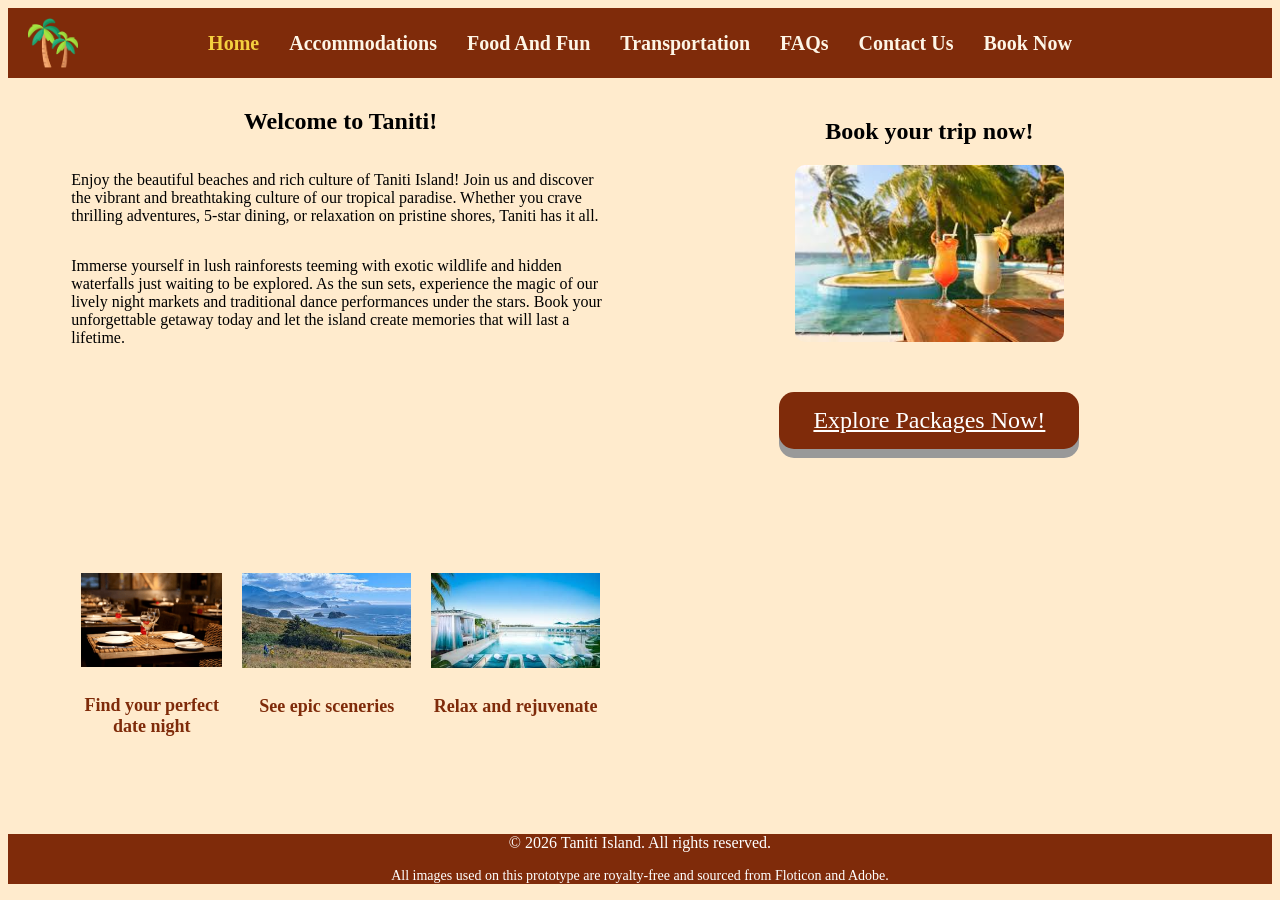
<file: index.html>
<!DOCTYPE html>
<html lang="en">
    <head>
        <meta charset="UTF-8" />
        <meta name="viewport" content="width=device-width, initial-scale=1.0" />
        <link rel="stylesheet" href="style.css">
        <title>Taniti Island Prototype</title>
    </head>
    <body style="background-color: blanchedalmond;">
        <header>
            <div class="header-top">
                <div class="logo"><img src="pics/site-logo.png" alt="Taniti Island Logo"></div>
                <nav class="main-nav">
                    <ul>
                        <li><a id="active" href="index.html" class="nav-link active">Home</a></li>
                        <li><a href="accommodations.html">Accommodations</a></li>
                        <li><a href="foodandfun.html">Food And Fun</a></li>
                        <li><a href="transportation.html">Transportation</a></li>
                        <li><a href="faq.html">FAQs</a></li>
                        <li><a href="contactus.html">Contact Us</a></li>
                        <li><a href="booknow.html">Book Now</a></li>
                    </ul>
                </nav>
            </div>
        </header>
        <main>
            <section class="left-content">
                <h1 style="text-align: center;">Welcome to Taniti!</h1>
                <p>Enjoy the beautiful beaches and rich culture of Taniti Island! Join us and discover the vibrant and breathtaking culture of our tropical paradise. Whether you crave thrilling adventures, 5-star dining, or relaxation on pristine shores, Taniti has it all.</p>
                <p>Immerse yourself in lush rainforests teeming with exotic wildlife and hidden waterfalls just waiting to be explored. As the sun sets, experience the magic of our lively night markets and traditional dance performances under the stars. Book your unforgettable getaway today and let the island create memories that will last a lifetime.</p>
                <div class="quick-link-grid">
                    <a href="foodandfun.html" class="quick-link-card">
                        <div class="icon">
                            <img src="pics/quick-dining.png" alt="Food and Fun Icon"/>
                        </div>
                        <p>Find your perfect date night</p>
                    </a>
                    <a href="foodandfun.html" class="quick-link-card">
                        <div class="icon">
                            <img src="pics/quick-hiking.png" alt="Hiking Icon"/>
                        </div>
                        <p>See epic sceneries</p>
                    </a>
                    <a href="foodandfun.html" class="quick-link-card">
                        <div class="icon">
                            <img src="pics/quick-spa.png" alt="Spa Icon"/>
                        </div>
                        <p>Relax and rejuvenate</p>
                    </a>
                </div>
            </section>
            <section class="right-content">
                <h2 style="text-align: center;">Book your trip now!</h2>
                <div class="slide-show-container">
                    <div class="mySlides taniti-fade">
                        <img src="pics/slide-1.jpg" style="width:50%">
                    </div>
                    <div class="mySlides taniti-fade">
                        <img src="pics/slide-2.jpg" style="width:50%">
                    </div>
                    <div class="mySlides taniti-fade">
                        <img src="pics/slide-3.jpg" style="width:50%">
                    </div>
                </div>
                <a href="booknow.html" class="cta-button">Explore Packages Now!</a>
                </section>
        </main>
        <footer>
            <p>&copy; 2026 Taniti Island. All rights reserved.</p>
            <p style="font-size: 14px;">All images used on this prototype are royalty-free and sourced from Floticon and Adobe.</p>
        </footer>
        <script>
            let slideIndex = 0;
            showSlides();
            function showSlides() {
                let i;
                let slides = document.getElementsByClassName("mySlides");
                for (i = 0; i < slides.length; i++) {
                    slides[i].style.display = "none";
                }
                slideIndex++;
                if (slideIndex > slides.length) {slideIndex = 1}
                slides[slideIndex-1].style.display = "block";
                setTimeout(showSlides, 5000);
            }
        </script>
    </body>
</html>
</file>
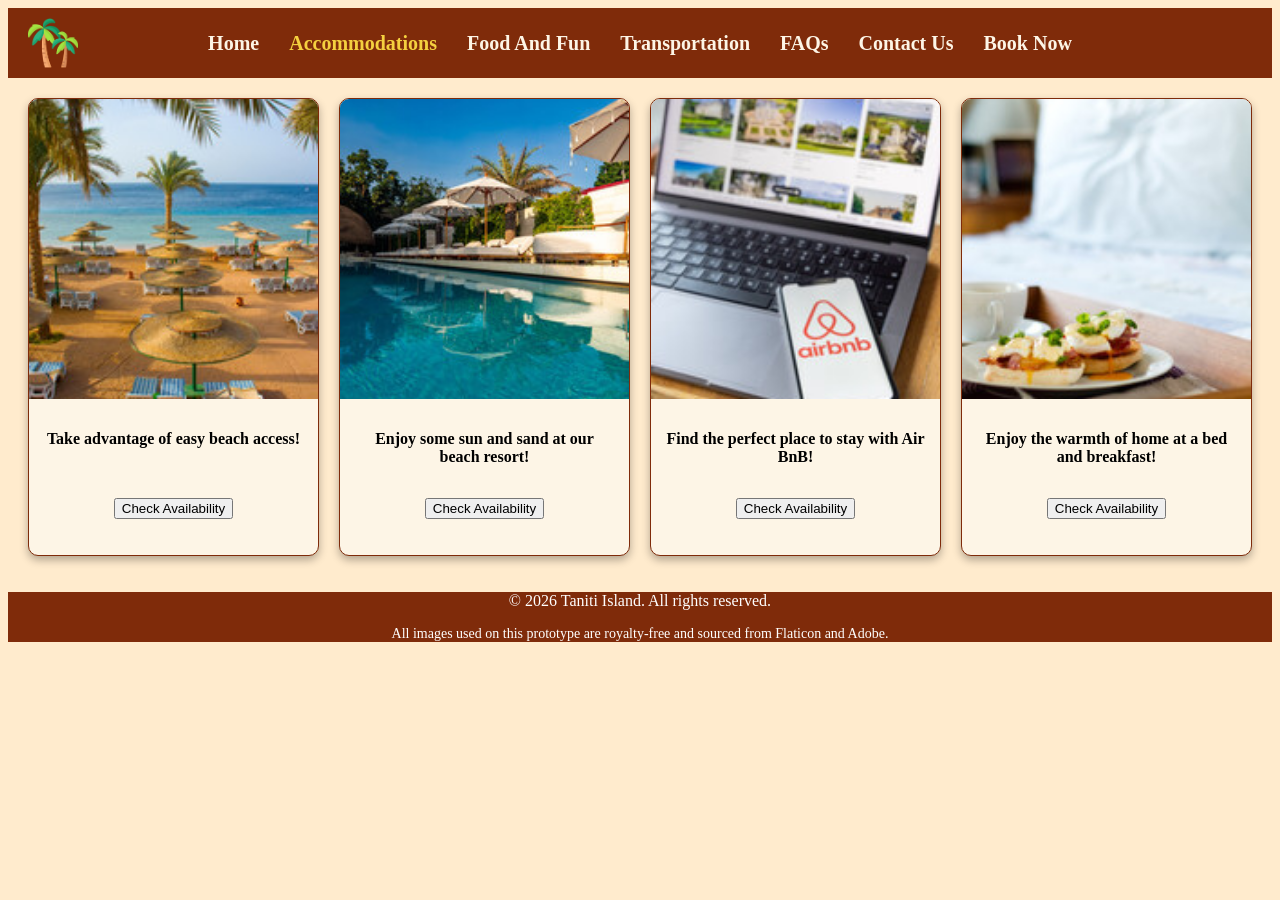
<file: accommodations.html>
<!DOCTYPE html>
<html lang="en">
    <head>
        <meta charset="UTF-8" />
        <meta name="viewport" content="width=device-width, initial-scale=1.0" />
        <link rel="stylesheet" href="style.css">
        <title>Taniti Island Prototype</title>
    </head>
    <body style="background-color: blanchedalmond;">
        <header>
            <div class="header-top">
                <div class="logo"><img src="pics/site-logo.png" alt="Taniti Island Logo"></div>
                <nav class="main-nav">
                    <ul>
                        <li><a href="index.html">Home</a></li>
                        <li><a id="active" href="accommodations.html" class="nav-link active">Accommodations</a></li>
                        <li><a href="foodandfun.html">Food And Fun</a></li>
                        <li><a href="transportation.html">Transportation</a></li>
                        <li><a href="faq.html">FAQs</a></li>
                        <li><a href="contactus.html">Contact Us</a></li>
                        <li><a href="booknow.html">Book Now</a></li>
                    </ul>
                </nav>
            </div>
        </header>
        
        <main-accommodations>
            <div class="card-container">
                <div class="card">  
                    <img src="pics/beach-front-hotel.jpg" alt="Accommodation 1" style="width:100%">
                    <h4>Take advantage of easy beach access!</h4>
                    <p><button>Check Availability</button></p>
                </div>

                <div class="card">  
                    <img src="pics/beach-resort.jpg" alt="Accommodation 2" style="width:100%">
                    <h4>Enjoy some sun and sand at our beach resort!</h4>
                    <p><button>Check Availability</button></p>
                </div>

                <div class="card">  
                    <img src="pics/airbnb.jpg" alt="Accommodation 3" style="width:100%">
                    <h4>Find the perfect place to stay with Air BnB!</h4>
                    <p><button>Check Availability</button></p>
                </div>

                <div class="card">  
                    <img src="pics/bed-and-breakfast.jpg" alt="Accommodation 4" style="width:100%">
                    <h4>Enjoy the warmth of home at a bed and breakfast!</h4>
                    <p><button>Check Availability</button></p>
                </div>
            </div>

            </main-accommodations>
        
        <footer>
            <p>&copy; 2026 Taniti Island. All rights reserved.</p>
            <p style="font-size: 14px;">All images used on this prototype are royalty-free and sourced from Flaticon and Adobe.</p>
        </footer>
    </body>
</html>
</file>
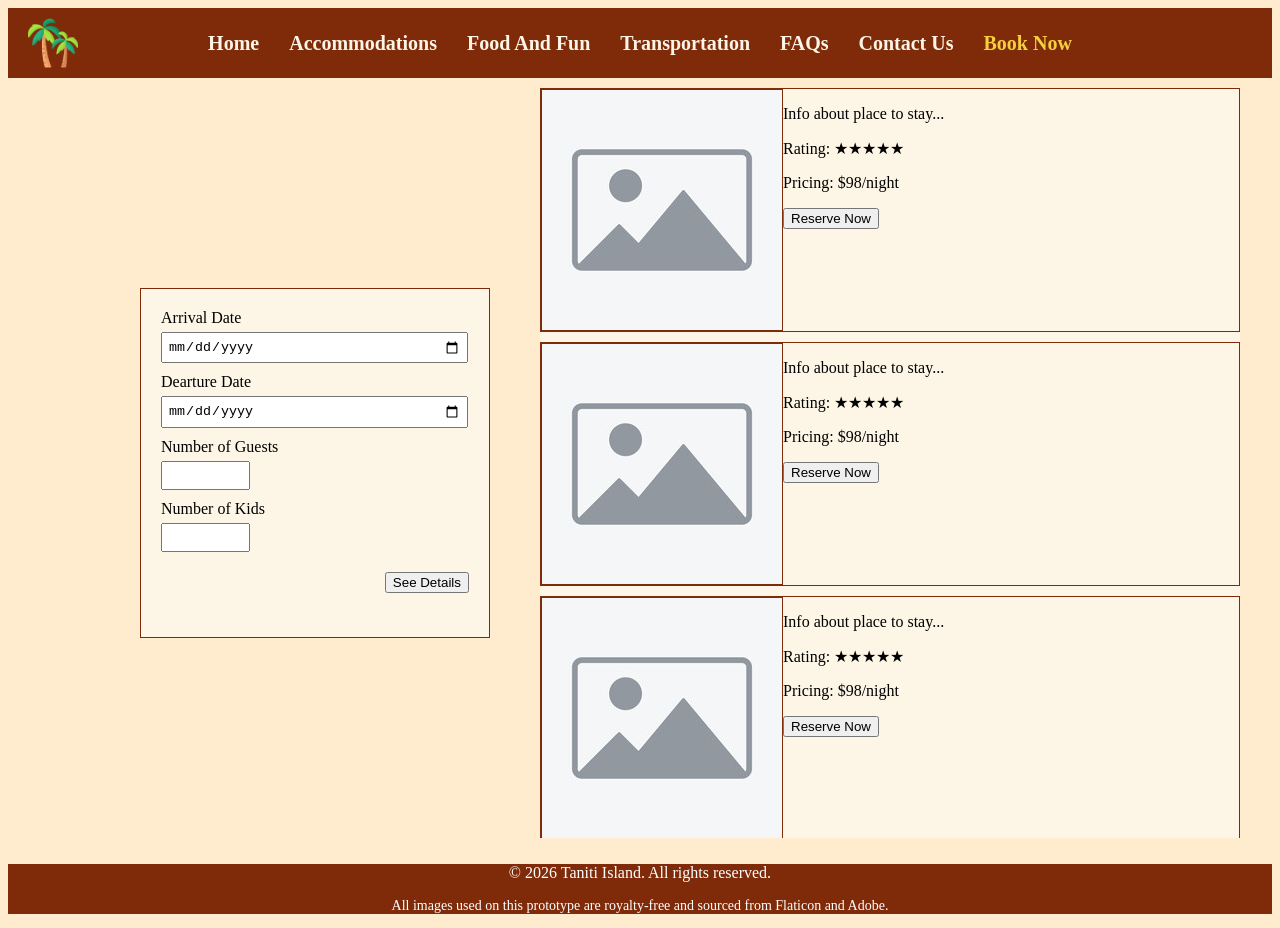
<file: booknow.html>
<!DOCTYPE html>
<html lang="en">
    <head>
        <meta charset="UTF-8" />
        <meta name="viewport" content="width=device-width, initial-scale=1.0" />
        <link rel="stylesheet" href="style.css">
        <title>Taniti Island Prototype</title>
    </head>
    <body style="background-color: blanchedalmond;">
        <header>
            <div class="header-top">
                <div class="logo"><img src="pics/site-logo.png" alt="Taniti Island Logo"></div>
                <nav class="main-nav">
                    <ul>
                        <li><a href="index.html">Home</a></li>
                        <li><a href="accommodations.html">Accommodations</a></li>
                        <li><a href="foodandfun.html">Food And Fun</a></li>
                        <li><a href="transportation.html">Transportation</a></li>
                        <li><a href="faq.html">FAQs</a></li>
                        <li><a href="contactus.html">Contact Us</a></li>
                        <li><a id="active" href="booknow.html" class="nav-link active">Book Now</a></li>
                    </ul>
                </nav>
            </div>
        </header>
        
        <main-booking>
            <div class="customer-form">
                <label for="arrival">Arrival Date</label><br>
                <input type="date" id="arrival" name="arrival"><br>
                <label for="depart">Dearture Date</label><br>
                <input type="date" id="depart" name="depart"><br>
                <label for="guest-num">Number of Guests</label><br>
                <input type="number" id="guest-num" name="guest-num"><br>
                <label for="kids-num">Number of Kids</label><br>
                <input type="number" id="kids-num" name="kids-num"><br>
                <button class="search-btn">See Details</button>
            </div>
            <div class="booking-options">
                <div class="lodge-card">
                    <div class="card-image"><img src="pics/booking.jpg"></div>
                    <div class="booking-info">
                        <p>Info about place to stay...</p>
                        <p>Rating: <span class="rating">&#9733;&#9733;&#9733;&#9733;&#9733;</p>
                        <p>Pricing: $98/night</p>
                        <button class="reserve-now">Reserve Now</button>
                    </div>
                </div>
                <div class="lodge-card">
                    <div class="card-image"><img src="pics/booking.jpg"></div>
                    <div class="booking-info">
                        <p>Info about place to stay...</p>
                        <p>Rating: <span class="rating">&#9733;&#9733;&#9733;&#9733;&#9733;</p>
                        <p>Pricing: $98/night</p>
                        <button class="reserve-now">Reserve Now</button>
                    </div>
                </div>
                <div class="lodge-card">
                    <div class="card-image"><img src="pics/booking.jpg"></div>
                    <div class="booking-info">
                        <p>Info about place to stay...</p>
                        <p>Rating: <span class="rating">&#9733;&#9733;&#9733;&#9733;&#9733;</p>
                        <p>Pricing: $98/night</p>
                        <button class="reserve-now">Reserve Now</button>
                    </div>
                </div>
                <div class="lodge-card">
                    <div class="card-image"><img src="pics/booking.jpg"></div>
                    <div class="lodge-card-img"></div>
                    <div class="booking-info">
                        <p>Info about place to stay...</p>
                        <p>Rating: <span class="rating">&#9733;&#9733;&#9733;&#9733;&#9733;</p>
                        <p>Pricing: $98/night</p>
                        <button class="reserve-now">Reserve Now</button>
                    </div>
                </div>
            </div>
        </main-booking>
        
        <footer>
            <p>&copy; 2026 Taniti Island. All rights reserved.</p>
            <p style="font-size: 14px;">All images used on this prototype are royalty-free and sourced from Flaticon and Adobe.</p>
        </footer>
    </body>
</html>
</file>
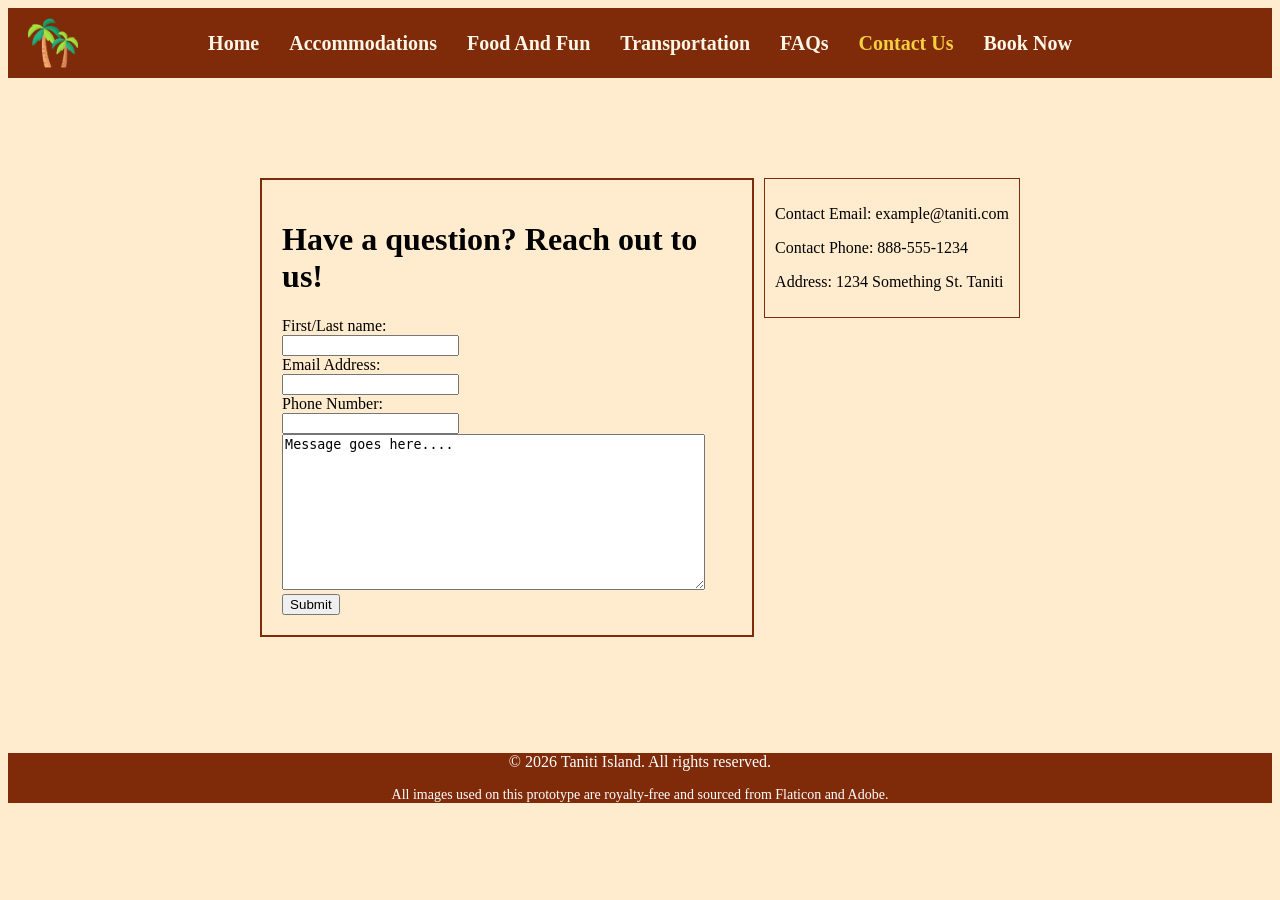
<file: contactus.html>
<!DOCTYPE html>
<html lang="en">
    <head>
        <meta charset="UTF-8" />
        <meta name="viewport" content="width=device-width, initial-scale=1.0" />
        <link rel="stylesheet" href="style.css">
        <title>Taniti Island Prototype</title>
    </head>
    <body style="background-color: blanchedalmond;">
        <header>
            <div class="header-top">
                <div class="logo"><img src="pics/site-logo.png" alt="Taniti Island Logo"></div>
                <nav class="main-nav">
                    <ul>
                        <li><a href="index.html">Home</a></li>
                        <li><a href="accommodations.html">Accommodations</a></li>
                        <li><a href="foodandfun.html">Food And Fun</a></li>
                        <li><a href="transportation.html">Transportation</a></li>
                        <li><a href="faq.html">FAQs</a></li>
                        <li><a id="active" href="contactus.html" class="nav-link active">Contact Us</a></li>
                        <li><a href="booknow.html">Book Now</a></li>
                    </ul>
                </nav>
            </div>
        </header>
        
        <main-contactus>
                <div class="contact-box">
                    <h1>Have a question? Reach out to us!</h1>
                    <form>
                        <label for="fname">First/Last name:</label><br>
                        <input type="text" id="fname" name="fname"><br>
                        <label for="email">Email Address:</label><br>
                        <input type="text" id="email" name="email"><br>
                        <label for="phone">Phone Number:</label><br>
                        <input type="text" id="phone" name="phone"><br>
                        <textarea name="message" rows="10" cols="50">Message goes here....</textarea>
                        <button>Submit</button>
                    </form>
                </div>
                <div class="company-info">
                    <p>Contact Email: example@taniti.com</p>
                    <p>Contact Phone: 888-555-1234</p>
                    <p>Address: 1234 Something St. Taniti</p>
                </div>
                
        </main-contactus>
        
        <footer>
            <p>&copy; 2026 Taniti Island. All rights reserved.</p>
            <p style="font-size: 14px;">All images used on this prototype are royalty-free and sourced from Flaticon and Adobe.</p>
        </footer>
    </body>
</html>
</file>
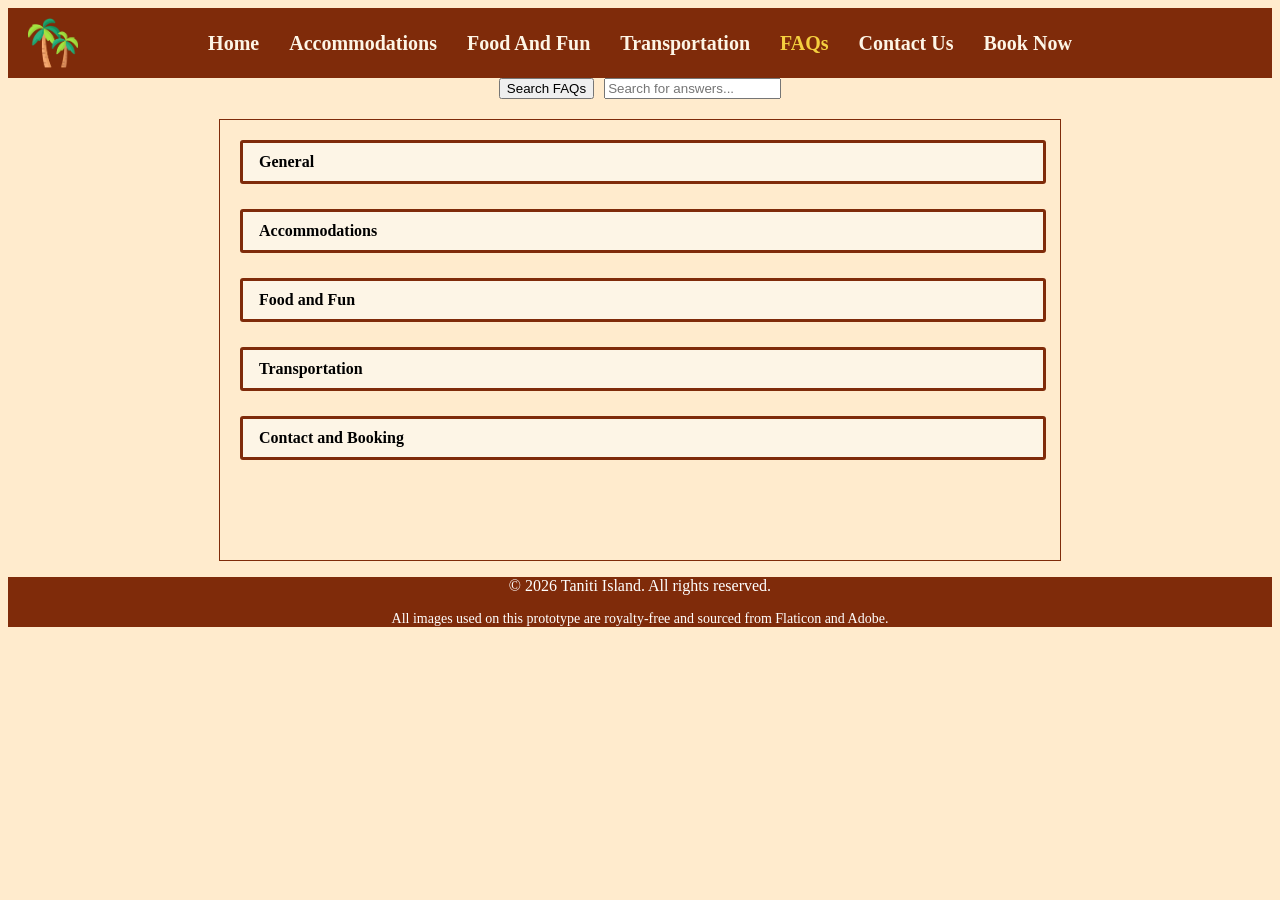
<file: faq.html>
<!DOCTYPE html>
<html lang="en">
    <head>
        <meta charset="UTF-8" />
        <meta name="viewport" content="width=device-width, initial-scale=1.0" />
        <link rel="stylesheet" href="style.css">
        <title>Taniti Island Prototype</title>
    </head>
    <body style="background-color: blanchedalmond;">
        <header>
            <div class="header-top">
                <div class="logo"><img src="pics/site-logo.png" alt="Taniti Island Logo"></div>
                <nav class="main-nav">
                    <ul>
                        <li><a href="index.html">Home</a></li>
                        <li><a href="accommodations.html">Accommodations</a></li>
                        <li><a href="foodandfun.html">Food And Fun</a></li>
                        <li><a href="transportation.html">Transportation</a></li>
                        <li><a id="active" href="faq.html" class="nav-link active">FAQs</a></li>
                        <li><a href="contactus.html">Contact Us</a></li>
                        <li><a href="booknow.html">Book Now</a></li>
                    </ul>
                </nav>
            </div>
        </header>
        
        <main-faq>
            <section class="faq-section">
                <div class="faq-search-wrapper">
                    <button type="button" class="faq-search-button">Search FAQs</button>
                    <input type="text" class="faq-search-input" placeholder="Search for answers...">
                </div>
            <div class="faq-contents">
                <details class="proto-dropdown">
                    <summary>General</summary>
                    <div class="proto-content">Placeholder general info</div>
                </details>
                <details class="proto-dropdown">
                    <summary>Accommodations</summary>
                    <div class="proto-content">Placeholder accommodations info</div>
                </details>
                <details class="proto-dropdown">
                    <summary>Food and Fun</summary>
                    <div class="proto-content">Placeholder food and fun info</div>
                </details>
                <details class="proto-dropdown">
                    <summary>Transportation</summary>
                    <div class="proto-content">Placeholder transportation info</div>
                </details>
                <details class="proto-dropdown">
                    <summary>Contact and Booking</summary>
                    <div class="proto-content">Placeholder contact and booking info</div>
                </details>
            </div>
            </section>
            </main-faq>
        
        <footer>
            <p>&copy; 2026 Taniti Island. All rights reserved.</p>
            <p style="font-size: 14px;">All images used on this prototype are royalty-free and sourced from Flaticon and Adobe.</p>
        </footer>
    </body>
</html>
</file>
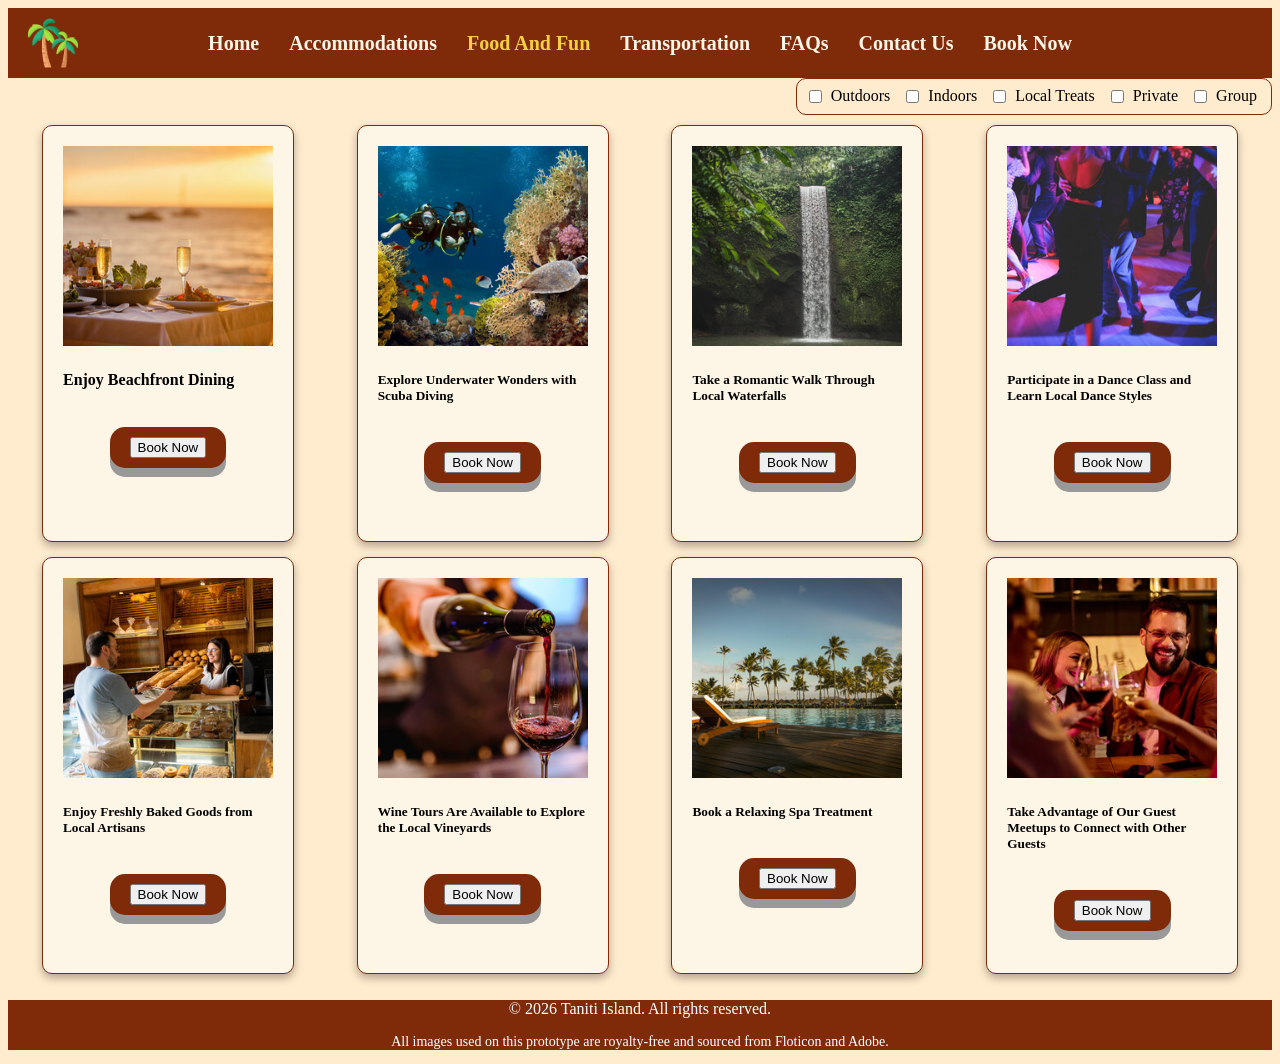
<file: foodandfun.html>
<!DOCTYPE html>
<html lang="en">
    <head>
        <meta charset="UTF-8" />
        <meta name="viewport" content="width=device-width, initial-scale=1.0" />
        <link rel="stylesheet" href="style.css">
        <title>Taniti Island Prototype</title>
    </head>
    <body style="background-color: blanchedalmond;">
        <header>
            <div class="header-top">
                <div class="logo"><img src="pics/site-logo.png" alt="Taniti Island Logo"></div>
                <nav class="main-nav">
                    <ul>
                        <li><a href="index.html">Home</a></li>
                        <li><a href="accommodations.html">Accommodations</a></li>
                        <li><a id="active" href="foodandfun.html" class="nav-link active">Food And Fun</a></li>
                        <li><a href="transportation.html">Transportation</a></li>
                        <li><a href="faq.html">FAQs</a></li>
                        <li><a href="contactus.html">Contact Us</a></li>
                        <li><a href="booknow.html">Book Now</a></li>
                    </ul>
                </nav>
            </div>
        </header>
        
        <main-foodandfun>
            <div class="foodandfun-filter"> 
                <input type="checkbox" id="outdoors" name="outdoors" value="Outdoors">
                <label for="outdoors"> Outdoors</label><br>
                <input type="checkbox" id="Indoors" name="Indoors" value="Indoors">
                <label for="Indoors"> Indoors</label><br>
                <input type="checkbox" id="Local Treats" name="Local Treats" value="Local Treats">
                <label for="Local Treats"> Local Treats</label><br>
                <input type="checkbox" id="Private" name="Private" value="Private">
                <label for="Private"> Private</label><br>
                <input type="checkbox" id="Group" name="Group" value="Group">
                <label for="Group"> Group</label><br>
            </div>
            <div class="stacked-cards">
                <div class="half-card">  
                    <img src="pics/beach-dining.jpg" alt="Beachfront Dining">
                    <h4>Enjoy Beachfront Dining</h4>
                    <div class="button-container">
                    <p><button>Book Now</button></p>
                    </div>
                </div>

                <div class="half-card">  
                    <img src="pics/scuba.jpg" alt="Scuba Diving">
                    <h5>Explore Underwater Wonders with Scuba Diving</h5>
                    <div class="button-container">
                    <p><button>Book Now</button></p>
                    </div>
                </div>

                <div class="half-card">  
                    <img src="pics/waterfall.jpg" alt="Waterfall">
                    <h5>Take a Romantic Walk Through Local Waterfalls</h5>
                    <div class="button-container">
                    <p><button>Book Now</button></p>
                    </div>
                </div>

                <div class="half-card">  
                    <img src="pics/dance-class.jpg" alt="Dance Class">
                    <h5>Participate in a Dance Class and Learn Local Dance Styles</h5>
                    <div class="button-container">
                    <p><button>Book Now</button></p>
                    </div>
                </div>
                <div class="half-card">  
                    <img src="pics/bakery.jpg" alt="Bakery">
                    <h5>Enjoy Freshly Baked Goods from Local Artisans</h5>
                    <div class="button-container">
                    <p><button>Book Now</button></p>
                    </div>
                </div>

                <div class="half-card">  
                    <img src="pics/wine-tour.jpg" alt="Wine Tour">
                    <h5>Wine Tours Are Available to Explore the Local Vineyards</h5>
                    <div class="button-container">
                    <p><button>Book Now</button></p>
                    </div>
                </div>

                <div class="half-card">  
                    <img src="pics/beach-spa-pic.jpg" alt="Spa">
                    <h5>Book a Relaxing Spa Treatment</h5>
                    <div class="button-container">
                    <p><button>Book Now</button></p>
                    </div>
                </div>

                <div class="half-card">  
                    <img src="pics/guest-meetup.jpg" alt="Guest Meetup">
                    <h5>Take Advantage of Our Guest Meetups to Connect with Other Guests</h5>
                    <div class="button-container">
                    <p><button>Book Now</button></p>
                    </div>
                </div>
            </div>
            </main-foodandfun>
        
        <footer>
            <p>&copy; 2026 Taniti Island. All rights reserved.</p>
            <p style="font-size: 14px;">All images used on this prototype are royalty-free and sourced from Floticon and Adobe.</p>
    </body>
</html>
</file>
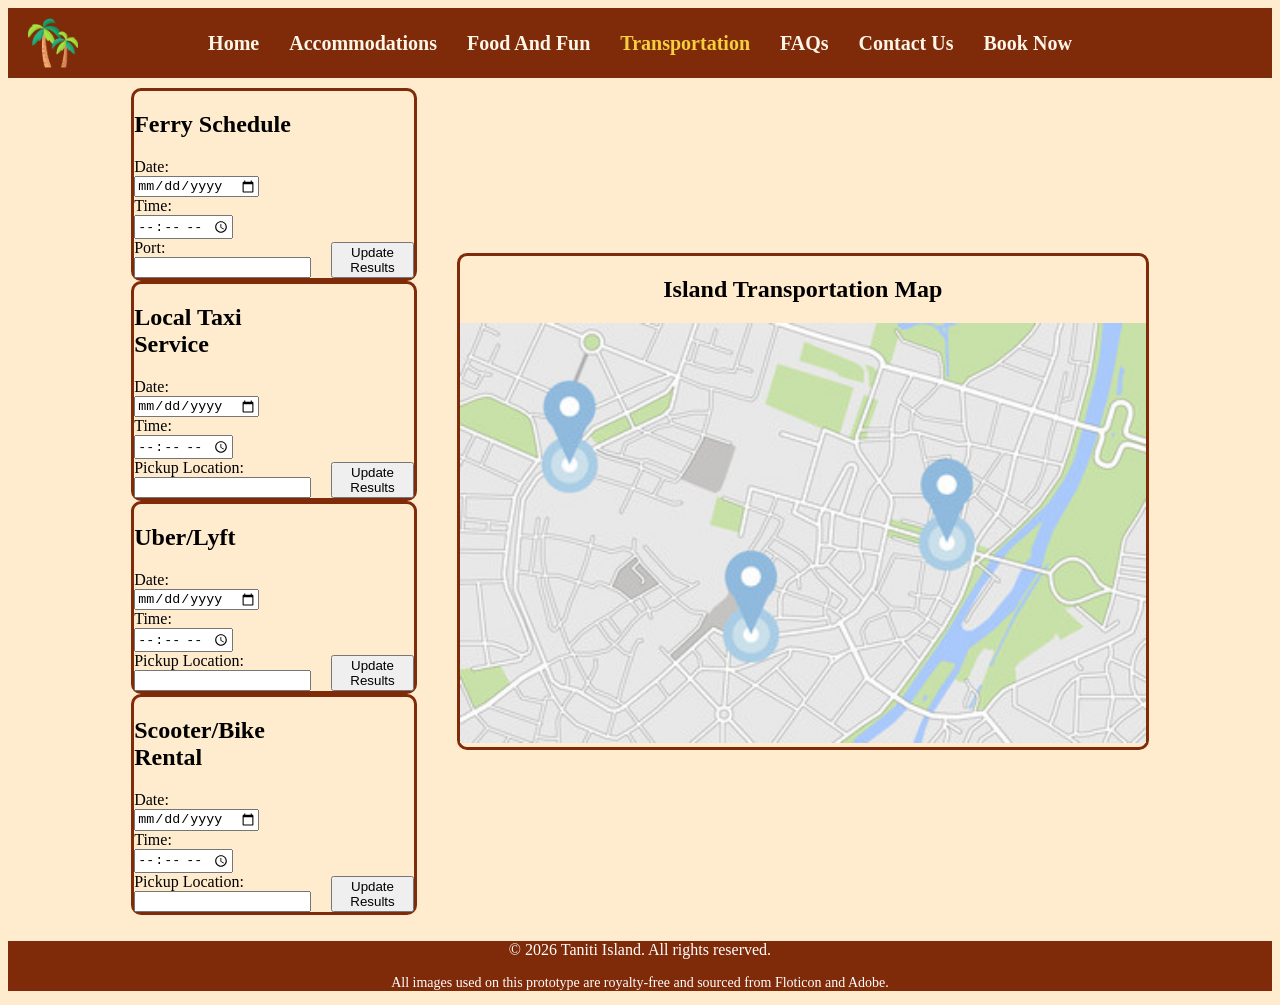
<file: transportation.html>
<!DOCTYPE html>
<html lang="en">
    <head>
        <meta charset="UTF-8" />
        <meta name="viewport" content="width=device-width, initial-scale=1.0" />
        <link rel="stylesheet" href="style.css">
        <title>Taniti Island Prototype</title>
    </head>
    <body style="background-color: blanchedalmond;">
        <header>
            <div class="header-top">
                <div class="logo"><img src="pics/site-logo.png" alt="Taniti Island Logo"></div>
                <nav class="main-nav">
                    <ul>
                        <li><a href="index.html">Home</a></li>
                        <li><a href="accommodations.html">Accommodations</a></li>
                        <li><a href="foodandfun.html">Food And Fun</a></li>
                        <li><a id="active" href="transportation.html" class="nav-link active">Transportation</a></li>
                        <li><a href="faq.html">FAQs</a></li>
                        <li><a href="contactus.html">Contact Us</a></li>
                        <li><a href="booknow.html">Book Now</a></li>
                    </ul>
                </nav>
            </div>
        </header>
        
        <main-transportation>
            <div class="transport-left">
                <div class="long-card">  
                    <form>
                        <h2>Ferry Schedule</h2>
                        <label for="date">Date:</label><br>
                        <input type="date" id="date" name="date"><br>
                        <label for="time">Time:</label><br>
                        <input type="time" id="time" name="time"><br>
                        <label for="port">Port:</label><br>
                        <input type="text" id="port" name="port"><br>
                    </form>
                    <button>Update Results</button>
                </div>
                <div class="long-card">  
                    <form>
                        <h2>Local Taxi Service</h2>
                        <label for="date">Date:</label><br>
                        <input type="date" id="date" name="date"><br>
                        <label for="time">Time:</label><br>
                        <input type="time" id="time" name="time"><br>
                        <label for="pickup">Pickup Location:</label><br>
                        <input type="text" id="pickup" name="pickup"><br>
                    </form>
                    <button>Update Results</button>
                </div>
                <div class="long-card">  
                    <form>
                        <h2>Uber/Lyft</h2>
                        <label for="date">Date:</label><br>
                        <input type="date" id="date" name="date"><br>
                        <label for="time">Time:</label><br>
                        <input type="time" id="time" name="time"><br>
                        <label for="pickup">Pickup Location:</label><br>
                        <input type="text" id="pickup" name="pickup"><br>
                    </form>
                    <button>Update Results</button>
                </div>
                <div class="long-card">  
                    <form>
                        <h2>Scooter/Bike Rental</h2>
                        <label for="date">Date:</label><br>
                        <input type="date" id="date" name="date"><br>
                        <label for="time">Time:</label><br>
                        <input type="time" id="time" name="time"><br>
                        <label for="pickup">Pickup Location:</label><br>
                        <input type="text" id="pickup" name="pickup"><br>
                    </form>
                    <button>Update Results</button>
                </div>
            </div>
            <div class="transport-right">
                <div class="map-simulator">
                    <h2 style="text-align: center;">Island Transportation Map</h2>
                    <img src="pics/map-sim.png" alt="Map Simulator">
                </div>
            </div>
            </main-transportation>
        
        <footer>
            <p>&copy; 2026 Taniti Island. All rights reserved.</p>
            <p style="font-size: 14px;">All images used on this prototype are royalty-free and sourced from Floticon and Adobe.</p>
        </footer>
    </body>
</html>
</file>
<file: style.css>
/* Global/Index Styles */

main {
    display: flex;
    justify-content: space-between;
    align-items: stretch;
    gap: 40px;
    padding: 10px;
    max-width: 90%;
    margin: 0 auto;
}


.header-top{
    display: grid;
    grid-template-columns: 1fr auto 1fr;
    align-items: center;
    padding: 10px 20px;
}

.logo {
    display: flex;
    align-items: center;
    gap: 10px;
    font-size: 1.5rem;
    font-weight: bold;
    grid-column: 1;
}

.logo img {
    height:50px;
    width: auto;
    display: block;
}

.icon img {
    width: 100%;
    max-width: 300px; 
    height: auto;
    object-position: center;
}

header, footer {
    background-color: #7F2B0A;
    color: #ffffff;
    box-sizing: border-box;
}

footer {
    width: 100%;
    text-align: center;
    clear: both;
}

.quick-link-grid {
    display: flex;
}

.quick-link-grid p {
    font-size: 18px;
    font-weight: bold;
    text-align: center;
}

.quick-link-grid a{
    color: #7F2B0A;
    text-decoration: none;
    font-weight: bold;
    transition: color 0.3s ease;
}

.quick-link-grid a:hover {
    color: #F4D03F;
}

.main-nav {
    display: flex;
    justify-content: center;
    grid-column: 2;
}
.main-nav ul a {
    color: #FDF5E6;
    text-decoration: none;
    font-weight: bold;
    transition: color 0.3s ease;
}

.main-nav ul a:hover {
    color: #F4D03F;
}

.main-nav ul {
    display: flex;
    gap: 30px;
    font-size: 20px;
    align-items: center;
    justify-content: center;
    list-style-type:none;
    padding: 0;
    margin: 0;
}

.main-nav ul li {
    white-space: nowrap;
}

a#active {
    color:#F4D03F;
}

.left-content {
    display: flex;
    flex-direction: column;
    flex: 1;
    min-height: 80vh;
    min-width: 0;
}

.quick-link-grid {
    display: flex;
    flex-direction: row; 
    justify-content: center;
    box-sizing: border-box;
}

.cta-button {
    display: flex;
    justify-content: center;
    padding: 15px 25px;
    font-size: 24px;
    text-align: center;
    cursor: pointer;
    outline: none;
    color: #fff;
    background-color: #7F2B0A;
    border: none;
    border-radius: 15px;
    box-shadow: 0 9px #999;
    width: 100%;
    max-width: 300px;
    margin: 0 auto;
    box-sizing: border-box;
}

.cta-button:hover {
    background-color: #F4D03F;
    color: #7F2B0A;
}

.cta-button:active {
    background-color: #7F2B0A;
    box-shadow: 0 5px #666;
    transform: translateY(4px);
}

.right-content {
    flex: 1;
    flex-direction: column;
    padding: 10px;
    border-radius: 10px;
}

.icon {
    display: flex;
    flex-direction: row;
    align-items: center;
    gap: 10px;
    margin-top: 200px;
}


.quick-link-grid .icon {
    flex: 1 1 100px;
    min-width: 0;
    padding: 10px;
    box-sizing: border-box;
}

.slide-show-container{
    max-width: 1200px;
    width: 100%;
    position: relative;
    padding-bottom: 50px;
    margin: 20px auto;
}

.mySlides {
  display: none;
}

.taniti-fade {
  -webkit-animation-name: tanitiFadeEffect;
  -webkit-animation-duration: 1.5s;
  animation-name: tanitiFadeEffect;
  animation-duration: 1.5s;
}

@-webkit-keyframes tanitiFadeEffect {
  from {opacity: 0.2} 
  to {opacity: 1}
}

@keyframes tanitiFadeEffect {
  from {opacity: 0.2} 
  to {opacity: 1}
}

.slide-show-container {
    max-width: 1000px;
    margin: auto;
    position: relative;
}

.slide-show-container img {
    display: block;
    margin: 0 auto;
    border-radius: 10px;
}

/* Accommodations Styles */

.card-container {
    display: flex;
    flex-wrap: wrap;
    justify-content: center;
    gap: 20px;
    padding: 20px;
    max-width: 1400px;
    margin: 0 auto;
}

.card {
    background-color: #FDF5E6;
    border-radius: 10px;
    border: 1px solid #7F2B0A;
    border-radius: 10px;
    box-shadow: 0 4px 8px rgba(0, 0, 0, 0.3);
    display: flex;
    flex: 1;
    flex-direction: column;
    overflow: hidden;
}

.card img {
    width: 100%;
    height: 300px;
    object-fit: cover;
}

.card h4{
    padding: 10px 15px;
    text-align: center;
}

.card p {
    margin-top: auto;
    text-align: center;
    padding-bottom: 20px;
}


/* Food and Fun Styles */
.stacked-cards {
    display: grid;
    grid-template-columns: auto auto auto auto;
    padding: 10px;
    justify-items: center;
    gap: 15px;
}

.stacked-cards .half-card {
    background-color: #FDF5E6;
    border-radius: 10px;
    border: 1px solid #7F2B0A;
    border-radius: 10px;
    box-shadow: 0 4px 8px rgba(0, 0, 0, 0.3);
    padding: 20px;
    height: 375px;
    width: 70%;
    object-fit: cover;
}

.stacked-cards p {
    display: inline-block;
    padding: 10px 20px;
    font-size: 16px;
    text-align: center;
    cursor: pointer;
    outline: none;
    color: #fff;
    background-color: #7F2B0A;
    border: none;
    border-radius: 15px;
    box-shadow: 0 9px #999;
}

.button-container {
    text-align: center;
    width: 100%;
}

.half-card img {
    width: 100%;
    height: 200px;
    object-fit: cover;
}

.foodandfun-filter{
    display: flex;
    flex-direction: row;
    width: fit-content;
    margin-left: auto;
    gap: 6px;
    padding: 8px;
    border: 1px solid #7F2B0A;
    border-radius: 10px;
}


/* Transportation Styles */
main-transportation {
    display: flex;
    justify-content: space-between;
    align-items: stretch;
    gap: 40px;
    padding: 10px;
    max-width: 90%;
    margin: 0 auto;
}

.transport-left {
    display: flex;
    flex-direction: column;
    margin-left: 60px;
}

.transport-right {
    display: flex;
    align-items: center;
    gap: 20px;
    margin-right: 60px;
}

.transport-right .map-simulator {
    border: 3px solid #7F2B0A;
    border-radius: 10px;
}

.long-card {
    display: flex;
    flex-direction: row;
    align-items: flex-end;
    gap: 20px;
    border: 3px solid #7F2B0A;
    border-radius: 10px;
}


/* FAQ Styles */
.faq-search-wrapper {
    display: flex;
    flex-direction: row;
    justify-content: center;
    margin-bottom: 20px;
    gap: 10px;

}

.faq-contents {
    display: flex;
    border: 1px solid #7F2B0A;
    padding: 20px;
    min-height: 400px;
    flex-direction: column;
    gap: 15px;
    max-width: 800px;
    margin: 0 auto;
}

.proto-dropdown {
    width: 100%;
    margin-bottom: 10px;
    border: 3px solid #7F2B0A;
    border-radius: 3px;
    background-color: #FDF5E6;
}

.proto-dropdown summary {
    padding: 10px 16px;
    cursor: pointer;
    font-weight: bold;
    display: flex;
    justify-content: space-between;
}

.proto-content {
    padding: 15px;
    border-top: 1px solid #7F2B0A;
    background-color: #FDF5E6;
    color:#666;
    font-style: italic;
}

/* Contact Page Styles */
main-contactus {
    display: flex;
    justify-content: center;
    gap: 10px;
    align-items: flex-start;
    border-style: 2px auto #7F2B0A;
}

.contact-box, .company-info {
    max-width: 450px;
    margin-top: 100px;
    margin-bottom: 100px;

}

.contact-box {
    border: 2px solid #7F2B0A;
    padding: 20px;
}

.company-info {
    border: 1px solid #7F2B0A; 
    padding: 10px;

}


/*Booking Page Styles*/
main-booking {
    display: flex;
    justify-content: space-between;
    gap: 10px;
    padding: 10px;
    max-width: 1000px;
    margin: 0 auto;
}

.booking-options {
    height: 750px;
    width: 700px;
    margin-right: -100px;
    overflow-y: auto;
    background-color: #FDF5E6;
}

.lodge-card {
    display: flex;
    border: 1px solid #7F2B0A;
    background-color: #FDF5E6;
    margin-bottom: 10px;
}

.card-image {
    display: flex;
    border: 1px solid #7F2B0A;
}

.customer-form {
    border: 1px solid #7F2B0A;
    padding: 20px;
    width: 35%;
    background-color: #FDF5E6; 
    height: 350px;
    align-self: center;
    box-sizing: border-box;
}

.customer-form input {
    width: 95%;
    padding: 5px;
    margin-top: 5px;
    margin-bottom: 10px;
}

.customer-form input[type="number"] {
    width: 75px;
}

.search-btn{
    display:block;
    margin-left: auto;
    margin-top: 10px;
}

/* Mobile settings */
@media (max-width: 768px) {
    .card-container {
        flex-direction: column;
        align-items: center;
    }

    .card {
        width: 100%;
        max-width: 300px;
    }
}
</file>
